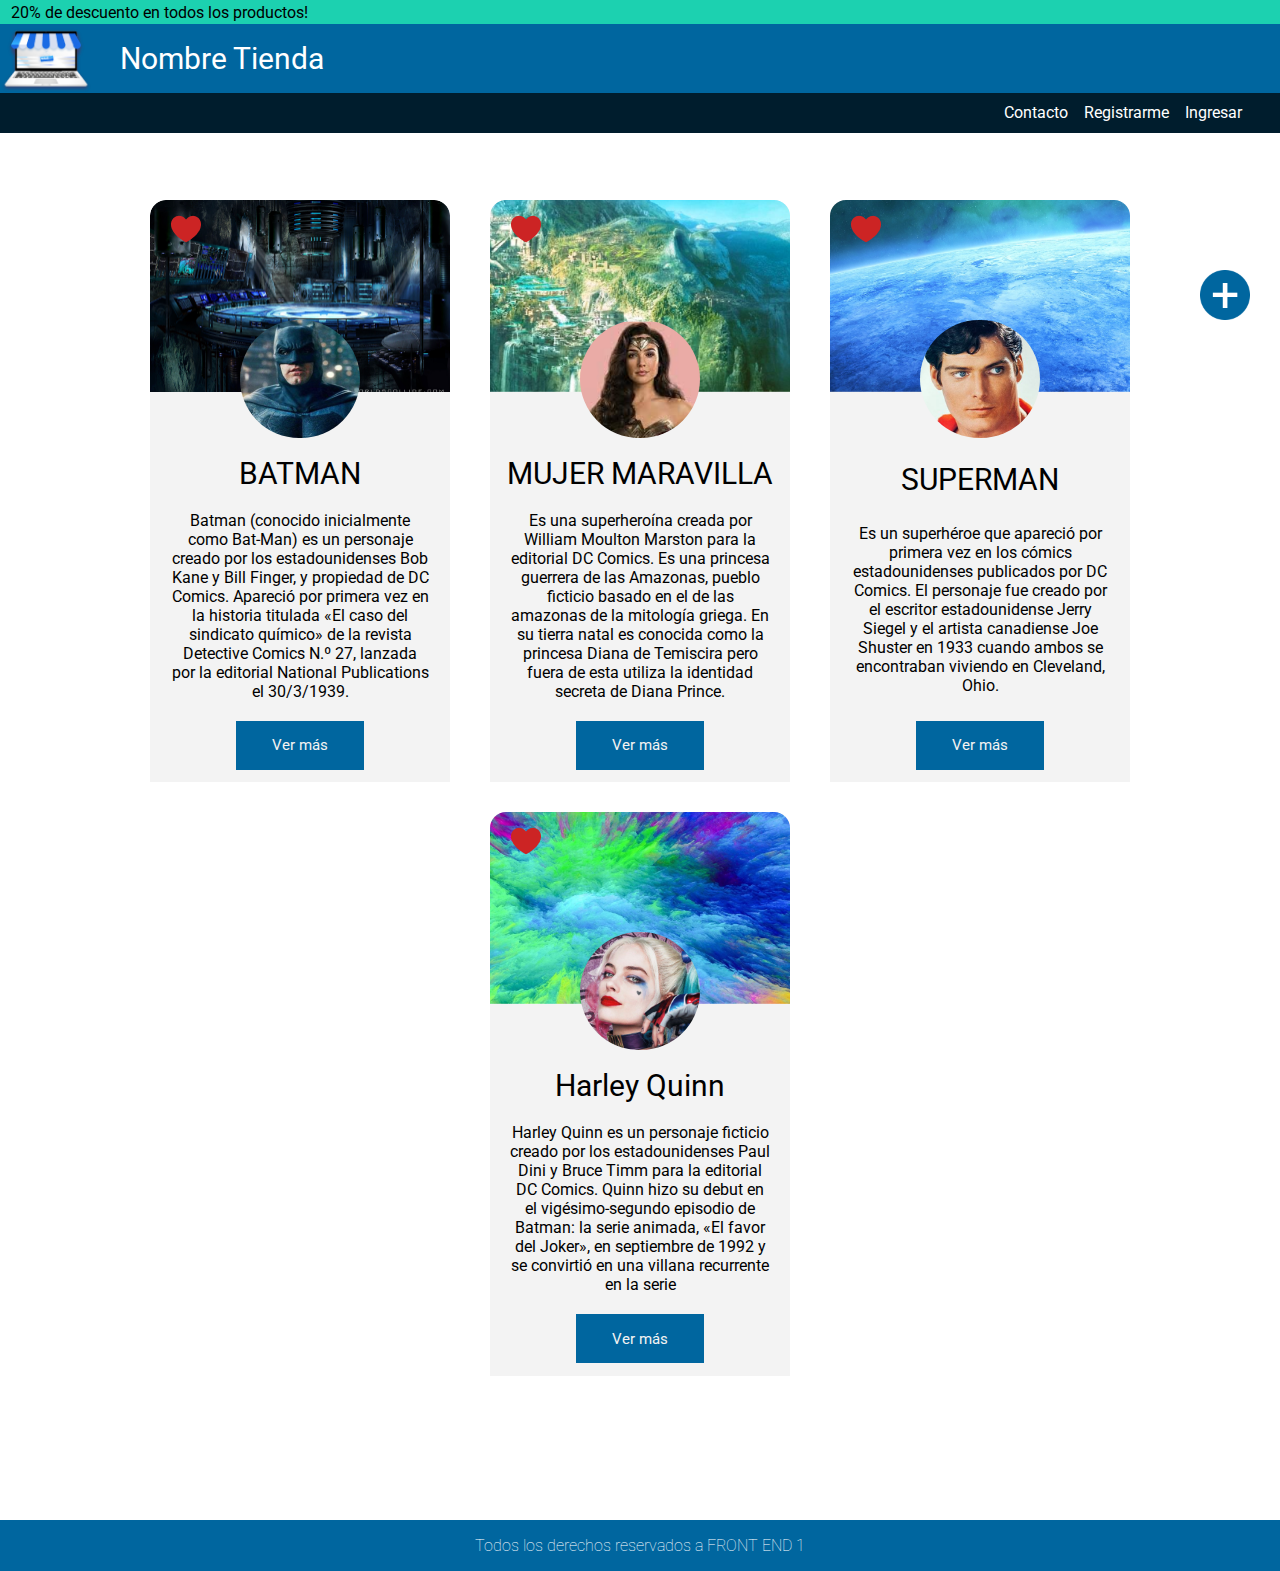
<file: index.html>
<!DOCTYPE html>
<html lang="en">
<head>
    <meta charset="UTF-8">
    <meta http-equiv="X-UA-Compatible" content="IE=edge">
    <link rel="preconnect" href="https://fonts.googleapis.com">
    <link rel="preconnect" href="https://fonts.gstatic.com" crossorigin>
    <link href="https://fonts.googleapis.com/css2?family=Roboto&display=swap" rel="stylesheet">
    <link rel="stylesheet" href="styles/styles.css">
    <meta name="viewport" content="width=device-width>, initial-scale=1.0">

    <title>Heroes</title>
</head>
<body>
    <header>
        <section class="discount">
            <p id="descuento">20% de descuento en todos los productos!</p>
        </section>
        <section class="heroes">
            <img src="img/OBJECTS.png" alt="icono-ecomerce">
            <h1 id="heros">Nombre Tienda</h1>
        </section>
        <nav class="menu-black">
            <ul type=none id="format-menu">
                <li><a href= "contacto.html">Contacto</a></li>
                <li><a href= "registrarme.html">Registrarme</a></li>
                <li><a href= "ingresar.html">Ingresar</a></li>
            </ul>
        </nav>
    </header>

    <main>
        <section class="tabla-general">
            <article class="tabla-unitaria">
                <img id="arreglo-fondo" src="img/ciudad.png" alt="ciudad">
                <img class="vector" src="img/Vector.png" alt="Vector">
                    <img id="arreglo-fondo-circular" src="img/batman.png" alt="batman">
                    <h2 class="tituloDos">BATMAN</h2>
                    <p class="comentario">Batman (conocido inicialmente como Bat-Man) es un personaje creado por los estadounidenses Bob Kane y Bill Finger, y propiedad de DC Comics. Apareció por primera vez en la historia titulada «El caso del sindicato químico» de la revista Detective Comics N.º 27, lanzada por la editorial National Publications el 30/3/1939.</p>
                    <button class="show-more">Ver más</button>
                </div>
            </article>

            <article class="tabla-unitaria">
                <img id="arreglo-fondo" src="img/fondo-mujer-maravilla.png" alt="fondo">
                <img class="vector" src="img/Vector.png" alt="Vector">
                    <img id="arreglo-fondo-circular" src="img/mujer-marivilla.png" alt="harley">
                <h2 class="tituloDos">MUJER MARAVILLA</h2>
                <p class="comentario">Es una superheroína creada por William Moulton Marston para la editorial DC Comics. Es una princesa guerrera de las Amazonas, pueblo ficticio basado en el de las amazonas de la mitología griega. En su tierra natal es conocida como la princesa Diana de Temiscira pero fuera de esta utiliza la identidad secreta de Diana Prince.
                </p>
                <button class="show-more">Ver más</button>
            </article>

            <article class="tabla-unitaria">
                <img id="arreglo-fondo" src="img/superman.png" alt="fondosuper">
                <img class="vector" src="img/Vector.png" alt="Vector">
                <img id="arreglo-fondo-circular" src="img/superman1.png" alt="superman">
                <h2 class="tituloDos">SUPERMAN</h2>
                <p class="comentario">Es un superhéroe que apareció por primera vez en los cómics estadounidenses publicados por DC Comics. ​
                    El personaje fue creado por el escritor estadounidense Jerry Siegel y el artista canadiense Joe Shuster en 1933 cuando ambos se encontraban viviendo en Cleveland, Ohio.</p>
                <button class="show-more">Ver más</button>
            </article>

            <article class="tabla-unitaria">
                <img id="arreglo-fondo" src="img/harleyquinn-fondo.png" alt="ciudad">
                <img class="vector" src="img/Vector.png" alt="Vector">
                <img id="arreglo-fondo-circular" src="img/harley.png" alt="batman">
                <h2 class="tituloDos">Harley Quinn</h2>
                <p class="comentario">Harley Quinn es un personaje ficticio creado por los estadounidenses Paul Dini y Bruce Timm para la editorial DC Comics. Quinn hizo su debut en el vigésimo-segundo episodio de Batman: la serie animada, «El favor del Joker», en septiembre de 1992 y se convirtió en una villana recurrente en la serie</p>
                <button class="show-more">Ver más</button>
            </article>
    </section>
    </main>
    
    <footer>
        <p> Todos los derechos reservados a FRONT END 1 </p>
    </footer>

    <section class="add">
        <span>+</span>
    </section>
    
</body>
</html>
</file>
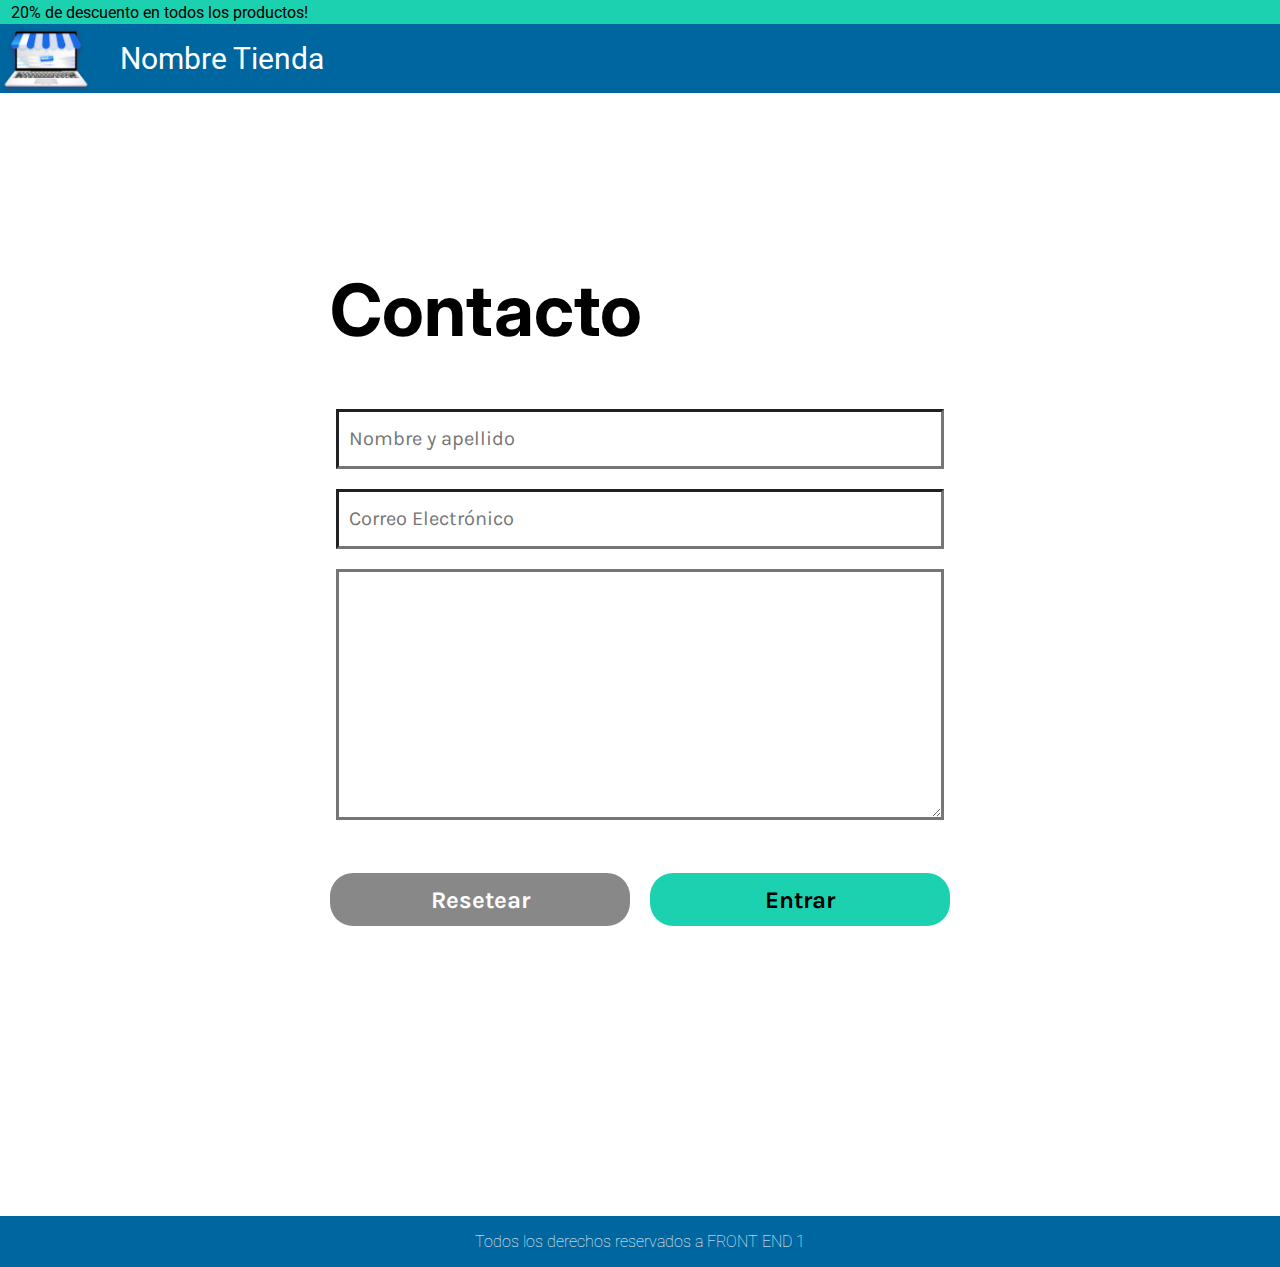
<file: contacto.html>
<!DOCTYPE html>
<html lang="en">
<head>
    <meta charset="UTF-8">
    <meta http-equiv="X-UA-Compatible" content="IE=edge">
    <link rel="preconnect" href="https://fonts.googleapis.com">
    <link rel="preconnect" href="https://fonts.gstatic.com" crossorigin>
    <link href="https://fonts.googleapis.com/css2?family=Roboto&display=swap" rel="stylesheet">
    <link rel="preconnect" href="https://fonts.googleapis.com">
    <link rel="preconnect" href="https://fonts.gstatic.com" crossorigin>
    <link href="https://fonts.googleapis.com/css2?family=Inter:wght@400;500;700&display=swap" rel="stylesheet">
    <link rel="preconnect" href="https://fonts.googleapis.com">
    <link rel="preconnect" href="https://fonts.gstatic.com" crossorigin>
    <link href="https://fonts.googleapis.com/css2?family=Karla:ital,wght@0,400;0,700;1,400&display=swap" rel="stylesheet">
    <link rel="stylesheet" href="styles/styles.css">
    <meta name="viewport" content="width=device-width>, initial-scale=1.0">

    <title>Heroes</title>
</head>
<body>
    <header>
        <section class="discount">
            <p id="descuento">20% de descuento en todos los productos!</p>
        </section>
        <section class="heroes">
            <img src="img/OBJECTS.png" alt="icono-ecomerce">
            <h1 id="heros">Nombre Tienda</h1>
        </section>
    </header>

    <main class="space-main">

        <section class="formato-form">
            <h1 class="title-form">Contacto</h1>
            <form action="index.html">
                <section class="rectangle-form">
                        <input id="nombre" type="name" name="nombre"
                        placeholder="Nombre y apellido" required>
                        <input id="email" type="email" name="email"
                        placeholder="Correo Electrónico" required>
                        <textarea></textarea>
                </section>
                <div class="butoms">
                    <button id="reset" type="reset" class="reset">Resetear</button>
                    <button id="submit" type="submit" class="submit">Entrar</button>
                </div>  
            </form> 
        </section>
    </main>
    
<footer>
<p> Todos los derechos reservados a FRONT END 1 </p>
</footer>

</body>
</html>
</file>
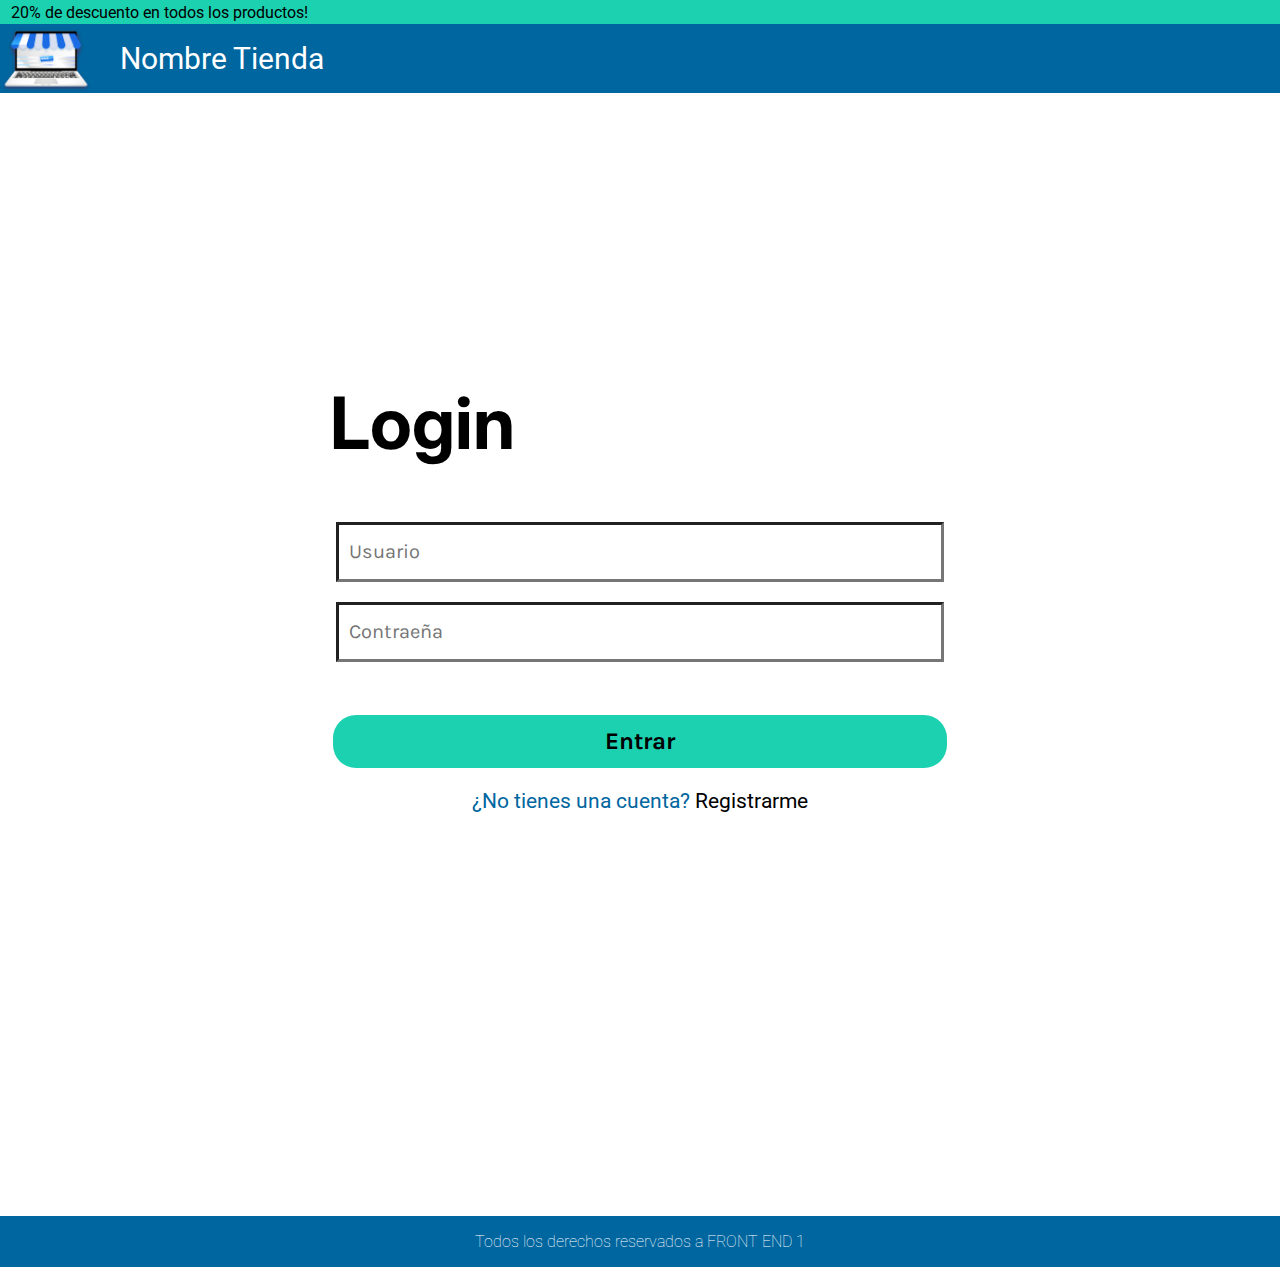
<file: Ingresar.html>
<!DOCTYPE html>
<html lang="en">
<head>
    <meta charset="UTF-8">
    <meta http-equiv="X-UA-Compatible" content="IE=edge">
    <link rel="preconnect" href="https://fonts.googleapis.com">
    <link rel="preconnect" href="https://fonts.gstatic.com" crossorigin>
    <link href="https://fonts.googleapis.com/css2?family=Roboto&display=swap" rel="stylesheet">
    <link rel="preconnect" href="https://fonts.googleapis.com">
    <link rel="preconnect" href="https://fonts.gstatic.com" crossorigin>
    <link href="https://fonts.googleapis.com/css2?family=Inter:wght@400;500;700&display=swap" rel="stylesheet">
    <link rel="preconnect" href="https://fonts.googleapis.com">
    <link rel="preconnect" href="https://fonts.gstatic.com" crossorigin>
    <link href="https://fonts.googleapis.com/css2?family=Karla:ital,wght@0,400;0,700;1,400&display=swap" rel="stylesheet">
    <link rel="stylesheet" href="styles/styles.css">
    <meta name="viewport" content="width=device-width>, initial-scale=1.0">

    <title>Heroes</title>
</head>
<body>
    <header>
        <section class="discount">
            <p id="descuento">20% de descuento en todos los productos!</p>
        </section>
        <section class="heroes">
            <img src="img/OBJECTS.png" alt="icono-ecomerce">
            <h1 id="heros">Nombre Tienda</h1>
        </section>
    </header>

    <main class="space-main">

        <section class="formato-form">
            <h1 class="title-form">Login</h1>
            <form action="index.html">
                <section class="rectangle-form">
                        <input id="username" type="text" name="username"
                        placeholder="Usuario" required>
                        <input id="password" type="password" name="password"
                        placeholder="Contraeña" required>
                </section>
                <div class="butoms">
                    <button id="submit2" type="submit" class="submit">Entrar</button>
                </div>  
            </form> 
            <div id="login">
               <a class= "color-preguntas" href="registrarme.html">¿No tienes una cuenta?</a> 
               <a class="color-pregunta" href="registrarme.html">Registrarme</a>
            </div>
        </section>
    </main>
    
    <footer>
        <p> Todos los derechos reservados a FRONT END 1 </p>
    </footer>
    
</body>
</html>
</file>
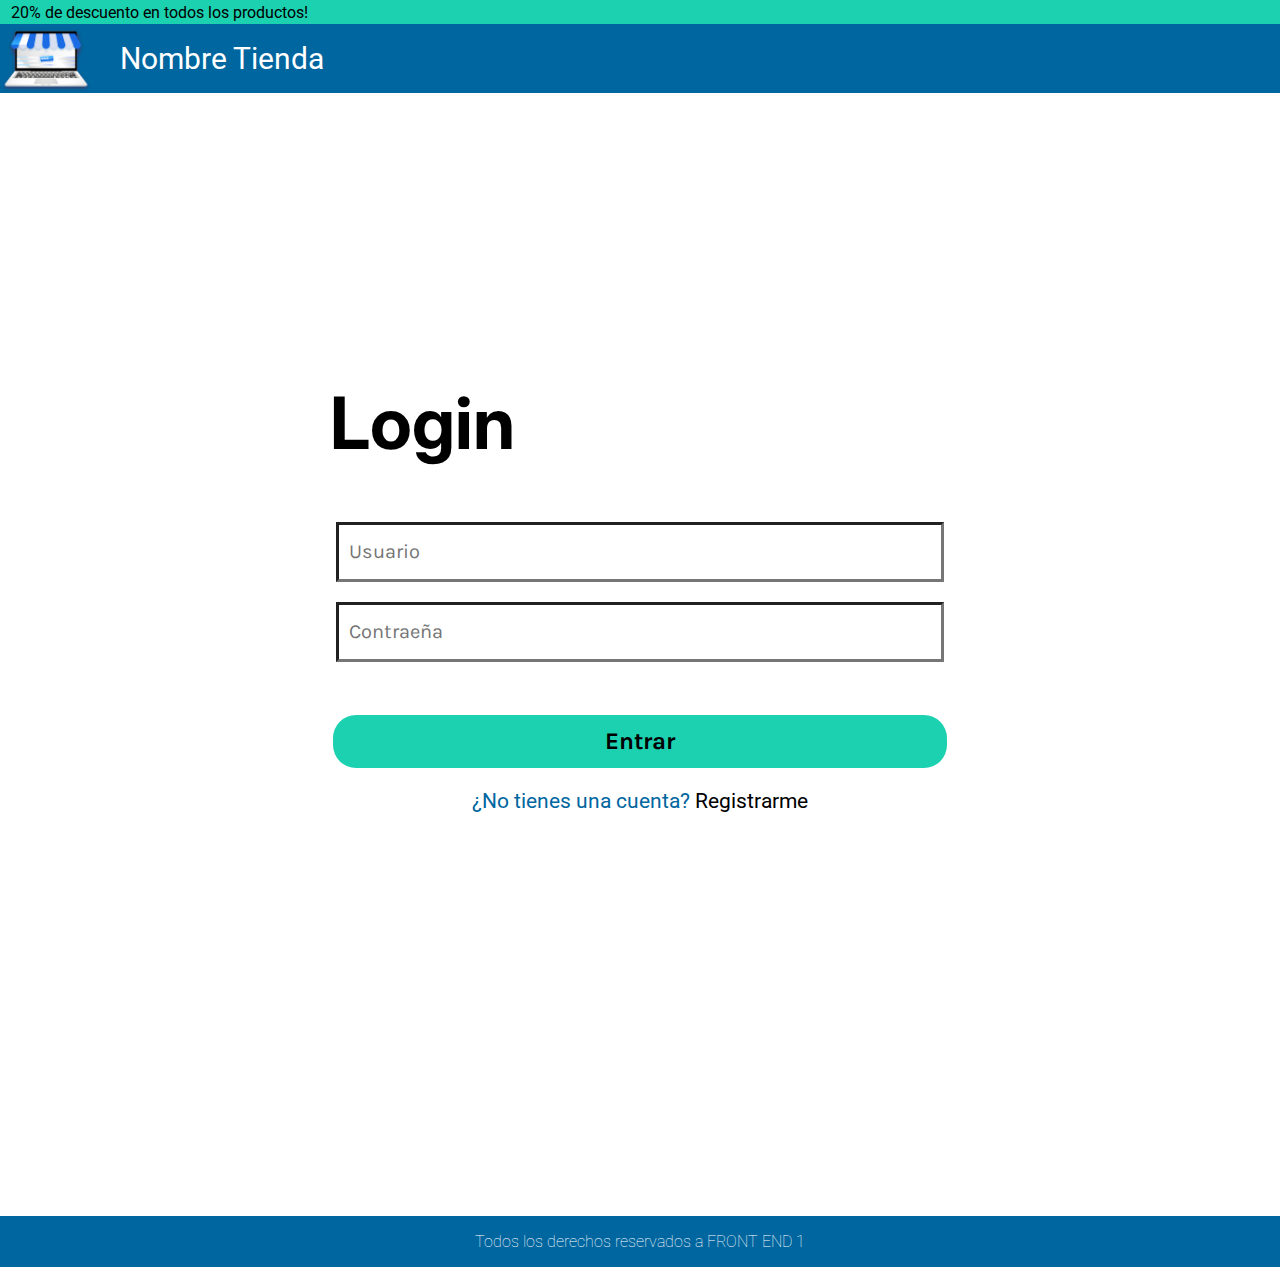
<file: ingresar.html>
<!DOCTYPE html>
<html lang="en">
<head>
    <meta charset="UTF-8">
    <meta http-equiv="X-UA-Compatible" content="IE=edge">
    <link rel="preconnect" href="https://fonts.googleapis.com">
    <link rel="preconnect" href="https://fonts.gstatic.com" crossorigin>
    <link href="https://fonts.googleapis.com/css2?family=Roboto&display=swap" rel="stylesheet">
    <link rel="preconnect" href="https://fonts.googleapis.com">
    <link rel="preconnect" href="https://fonts.gstatic.com" crossorigin>
    <link href="https://fonts.googleapis.com/css2?family=Inter:wght@400;500;700&display=swap" rel="stylesheet">
    <link rel="preconnect" href="https://fonts.googleapis.com">
    <link rel="preconnect" href="https://fonts.gstatic.com" crossorigin>
    <link href="https://fonts.googleapis.com/css2?family=Karla:ital,wght@0,400;0,700;1,400&display=swap" rel="stylesheet">
    <link rel="stylesheet" href="styles/styles.css">
    <meta name="viewport" content="width=device-width>, initial-scale=1.0">
    <title>Heroes</title>
</head>
<body>
    <header>
        <section class="discount">
            <p id="descuento">20% de descuento en todos los productos!</p>
        </section>
        <section class="heroes">
            <img src="img/OBJECTS.png" alt="icono-ecomerce">
            <h1 id="heros">Nombre Tienda</h1>
        </section>
    </header>

    <main class="space-main">

        <section class="formato-form">
            <h1 class="title-form">Login</h1>
            <form action="index.html">
                <section class="rectangle-form">
                        <input id="username" type="text" name="username"
                        placeholder="Usuario" required>
                        <input id="password" type="password" name="password"
                        placeholder="Contraeña" required>
                </section>
                <div class="butoms">
                    <button id="submit2" type="submit" class="submit">Entrar</button>
                </div>  
            </form> 
            <div id="login">
               <a class= "color-preguntas" href="registrarme.html">¿No tienes una cuenta?</a> 
               <a class="color-pregunta" href="registrarme.html">Registrarme</a>
            </div>
        </section>
    </main>
    
    <footer>
        <p> Todos los derechos reservados a FRONT END 1 </p>
    </footer>
    
</body>
</html>
</file>
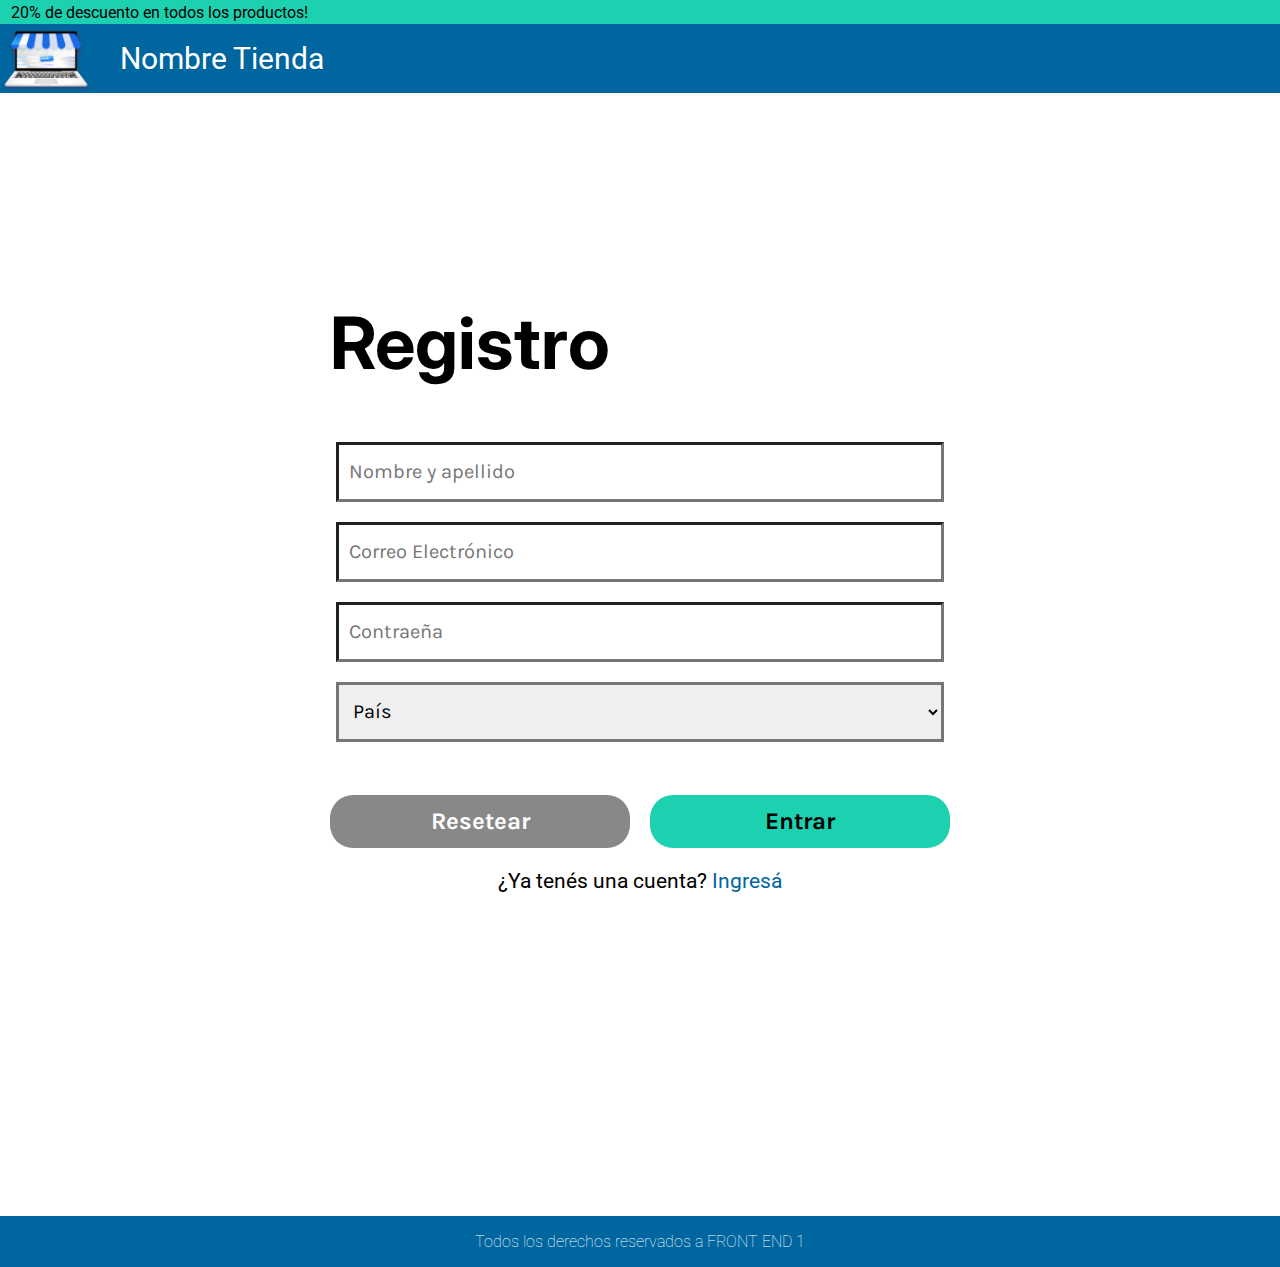
<file: registrarme.html>
<!DOCTYPE html>
<html lang="en">
<head>
    <meta charset="UTF-8">
    <meta http-equiv="X-UA-Compatible" content="IE=edge">
    <link rel="preconnect" href="https://fonts.googleapis.com">
    <link rel="preconnect" href="https://fonts.gstatic.com" crossorigin>
    <link href="https://fonts.googleapis.com/css2?family=Roboto&display=swap" rel="stylesheet">
    <link rel="preconnect" href="https://fonts.googleapis.com">
    <link rel="preconnect" href="https://fonts.gstatic.com" crossorigin>
    <link href="https://fonts.googleapis.com/css2?family=Inter:wght@400;500;700&display=swap" rel="stylesheet">
    <link rel="preconnect" href="https://fonts.googleapis.com">
    <link rel="preconnect" href="https://fonts.gstatic.com" crossorigin>
    <link href="https://fonts.googleapis.com/css2?family=Karla:ital,wght@0,400;0,700;1,400&display=swap" rel="stylesheet">
    <link rel="stylesheet" href="styles/styles.css">
    <meta name="viewport" content="width=device-width>, initial-scale=1.0">

    <title>Heroes</title>
</head>
<body>
    <header>
        <section class="discount">
            <p id="descuento">20% de descuento en todos los productos!</p>
        </section>
        <section class="heroes">
            <img src="img/OBJECTS.png" alt="icono-ecomerce">
            <h1 id="heros">Nombre Tienda</h1>
        </section>
    </header>

    <main class="space-main">

        <section class="formato-form">
            <h1 class="title-form">Registro</h1>
            <form action="index.html">
                <section class="rectangle-form">
                        <input id="nombre" type="name" name="nombre"
                        placeholder="Nombre y apellido" required>
                        <input id="email" type="email" name="email"
                        placeholder="Correo Electrónico" required>
                        <input id="password" type="password" name="password"
                        placeholder="Contraeña" required>
                        <select id="pais" name="país" class="custom-select" required>
                            <option value disabled selected>País</option>
                            <option value="AR">Argentina</option>
                            <option value="CO">Colombia</option>
                            <option value="BR">Brasil</option>
                        </select>
                </section>
                <div class="butoms">
                    <button id="reset" type="reset" class="reset">Resetear</button>
                    <button id="submit" type="submit" class="submit">Entrar</button>
                </div>  
            </form> 
            <div id="login">
                <a class= "color-pregunta" href="ingresar.html">¿Ya tenés una cuenta?</a> 
                <a class="color-preguntas" href="ingresar.html">Ingresá</a>
            </div>
        </section>

    </main>
    
    <footer>
        <p> Todos los derechos reservados a FRONT END 1 </p>
    </footer>
    
</body>
</html>
</file>
<file: styles/styles.css>
/*arreglos generales*/
*{font-family: 'Roboto', sans-serif;
    font-weight: 400;
    box-sizing: border-box;
    padding: 0;
    margin: 0;
}

/*header contiene los dos primeros 
bloques o cajas, cada uno con una sección
y un texto*/


html{
    font-size: 100%;
}

header{
    width: 100%;
    position: fixed;
    z-index: 2;
    top: 0;
}

/*sección que le da tamaño a la caja
color y flex para maquedar usando
filas y columnas*/

.discount{
    height: 1.5rem;
    background-color: #1CD1B0;
    display: flex;
}

/*se le da formato al texto de la primera caja*/

#descuento{
    padding-left: 0.7rem;
    align-self:center;
    font-size: 1rem;
}
/*Sección para la segunda caja*/
.heroes{
    height: 4.3rem;
    background-color: #00669F;
    display: flex;
}
/*se le da formato al texto de la segunda caja*/
#heros{
    font-size: 1.875rem;
    padding-left: 1.75rem;
    align-self: center;
    color: white;
    font-weight: normal;
}

main{
    margin-top: 7.5rem;
    margin-bottom: 9rem;
}

/*se le da formato al texto de la 3ra caja*/
.menu-black{
    height: 2.5rem;
    background-color: #001D2D;
    display: flex;
    justify-content: flex-end;
    
}
#format-menu{
    display: flex;
    align-items: center;
    grid-column-gap: 1rem;
    margin-right: 3%;
}
.menu-black li a{
    color: white;
    font-size: 1rem;
    font-weight: 400;
    text-decoration: none;
}


/*se unifican las tres cajas unitarias en una caja 
principal, creando un flex para un unico flujo
y centrando todo*/
.tabla-general{
    display: flex;
    justify-content: center;
    flex-wrap: wrap;
    padding-top: 50px;
}

#arreglo-fondo{
    width: 18.75rem ;
    height: 12rem;
    border-radius: 1rem 1rem 0 0;
}

#arreglo-fondo-circular{
    width: 7.5rem;
    height: 7.375rem;
    border-radius: 3.75rem;
    position: absolute;
    top: 7.5rem;
    left: 5.625rem;
}
/*Hace referencia solamente a cada
una de las tablas unitarias pues desde
allí se organiza su contenido*/
/*se le da un margen general del contenido de 
todas las tablas unitarias */
.tabla-unitaria{
    position: relative;
    background-color: #F3F3F3;
    border-radius: 1rem 1rem 0 0;
    margin: 1.875rem 1.25rem 0px 1.25rem;
    text-align: center;
    width: 18.75rem;
    display: flex;
    flex-direction: column;
    align-content: center;
    align-items: center;
    justify-content: space-between;
}
/*se organiza todo dentro de 
cada caja unitaria*/
.vector{
    position: absolute;
    top: 0.9375rem;
    left: 1.3125rem;
}

h2.tituloDos{
    text-align: center;
    padding-top: 4rem;
    font-size: 1.875rem;
}
p.comentario{
    font-size: 1rem;
    margin: 1.25rem;
}
.show-more{
    width: 8.04875rem;
    height: 3.0325rem;    
    background-color: #00669F ;
    font-size: 0.9375rem;
    color: #F3F3F3;
    border: none;
    margin-bottom: 0.8rem;
}

.show-more2{
    position: relative;
    left: 85px;
    width: 8.04875rem;
    height: 3.0325rem;
    background-color: #00669F ;
    font-size: 0.9375rem;
    color: #F3F3F3;
    border: none;
    margin: 4.375rem 10.625rem 1.25rem auto; 
}


.pie-total{
    display: flex;
    height: 3.1875rem;
    background-color: #00669F ;
    justify-content: flex-end;
}

#final-text{
    position: absolute;
    align-self: center ;
    font-size: 1rem;
    color: white;
    margin-right: 35%;
    font-weight: lighter;
}
#github-location{
    align-self: center;
    margin-right: 3%;
    width: 5.625rem;
}

.add{
    width: 3.125rem;
    height: 3.125rem;
    display: flex;
    background-image: url(../img/Ellipse\ 2.png);
    background-size: 3.125rem 3.125rem;
    align-items: center;
    justify-content: center;
    position: fixed;
    right: 1.875rem;
    top: 30%;
    cursor: pointer;
    z-index: 2;
}

.add span{
    color: white;
    font-size: 3.125rem;
}


/*Espacio del main*/
.space-main{
    height: 59.5rem;
    display: flex;
    justify-content: center;
    align-items: center;
    flex-wrap: wrap;
}

.formato-form{
    width: 38.75rem;
    display: flex;
    flex-direction: column;
    flex-wrap: wrap;
    
}

#nombre{
    height: 3.75rem;
    font-family: 'Karla', sans-serif;
    font-weight: 400;
    font-size: 1.25rem;
    border-width:medium;
    text-indent: 10px;
}
#username{
    height: 3.75rem;
    font-family: 'Karla', sans-serif;
    font-weight: 400;
    font-size: 1.25rem;
    border-width:medium;
    text-indent: 10px;
}
#email{
    height: 3.75rem;
    font-family: 'Karla', sans-serif;
    font-weight: 400;
    font-size: 1.25rem;
    text-indent: 10px;
    border-width: medium;
}
#password{
    height: 3.75rem;
    font-family: 'Karla', sans-serif;
    font-weight: 400;
    font-size: 1.25rem;
    text-indent: 10px;
    border-width: medium;
}

#pais{
    height: 3.75rem;
    font-family: 'Karla', sans-serif;
    font-weight: 400;
    font-size: 1.25rem;
    text-indent: 10px;
    border-width: medium;

}

textarea{
    height: 15.6875rem;
    border-width: medium;
    font-size: 20px;
    text-indent: 10px;
}

.butoms{
    display: flex;
    margin-top: 47px;
    flex-wrap: wrap;
    justify-content: center;
    grid-column-gap: 20px;
    grid-row-gap: 20px;
}

/*Boton de resetear y entrar*/

#reset{
    width: 300px;
    height: 53.79px;
    border-radius: 23.011px;
    background-color: #888888;
    font-family: 'Karla', sans-serif;
    font-weight: 700;
    font-size: 24px;
    color: white;
    border: none;
    cursor: pointer;
    
}
#submit{
    width: 300px;
    height: 53.79px;
    border-radius: 23.011px;
    background-color: #1CD1B0;
    font-family: 'Karla', sans-serif;
    font-weight: 700;
    font-size: 24px;
    color: black;
    border: none;
    cursor: pointer;
}
#submit2{
    width: 614.25px;
    height: 53.79px;
    border-radius: 23.011px;
    background-color: #1CD1B0;
    font-family: 'Karla', sans-serif;
    font-weight: 700;
    font-size: 24px;
    color: black;
    border: none;
    cursor: pointer;
}

/*Pestaña contacto*/
.title-form{
    font-family: 'inter', sans-serif;
    font-size: 4.5rem;
    font-weight: 700;
    margin-bottom: 50px;
}

/*Forma del rectangulo*/
.rectangle-form{
    width: 100%;
    display:flex;
    flex-direction: column;
    grid-row-gap: 20px;
    flex-wrap: wrap;
    padding: 6px;
}

#login{
    margin-top: 20.21px;
    display: flex;
    justify-content: center;
    grid-column-gap: 5px;
    font-size: 21.48px;
    font-family: 'karla', sans-serif;
}

.color-preguntas{
    color: #00669f;
    text-decoration: none;
}

.color-pregunta{
    color: black;
    text-decoration: none;
}

footer{
    display: flex;
    height: 3.1875rem;
    background-color: #00669F ;
    justify-content: flex-end;
    justify-content: center;
}

footer p{
    align-self: center ;
    font-size: 1rem;
    color: white;
    font-weight: lighter;
}


@media (max-width:622px){
    #submit2{
        width: 300px;
    }
}

@media (max-width: 520px){
    span#final-text{
        font-size: 0.8rem}
    }
@media (max-width: 420px){
     span#final-text{
        font-size: 0.6rem} 
    }
</file>
